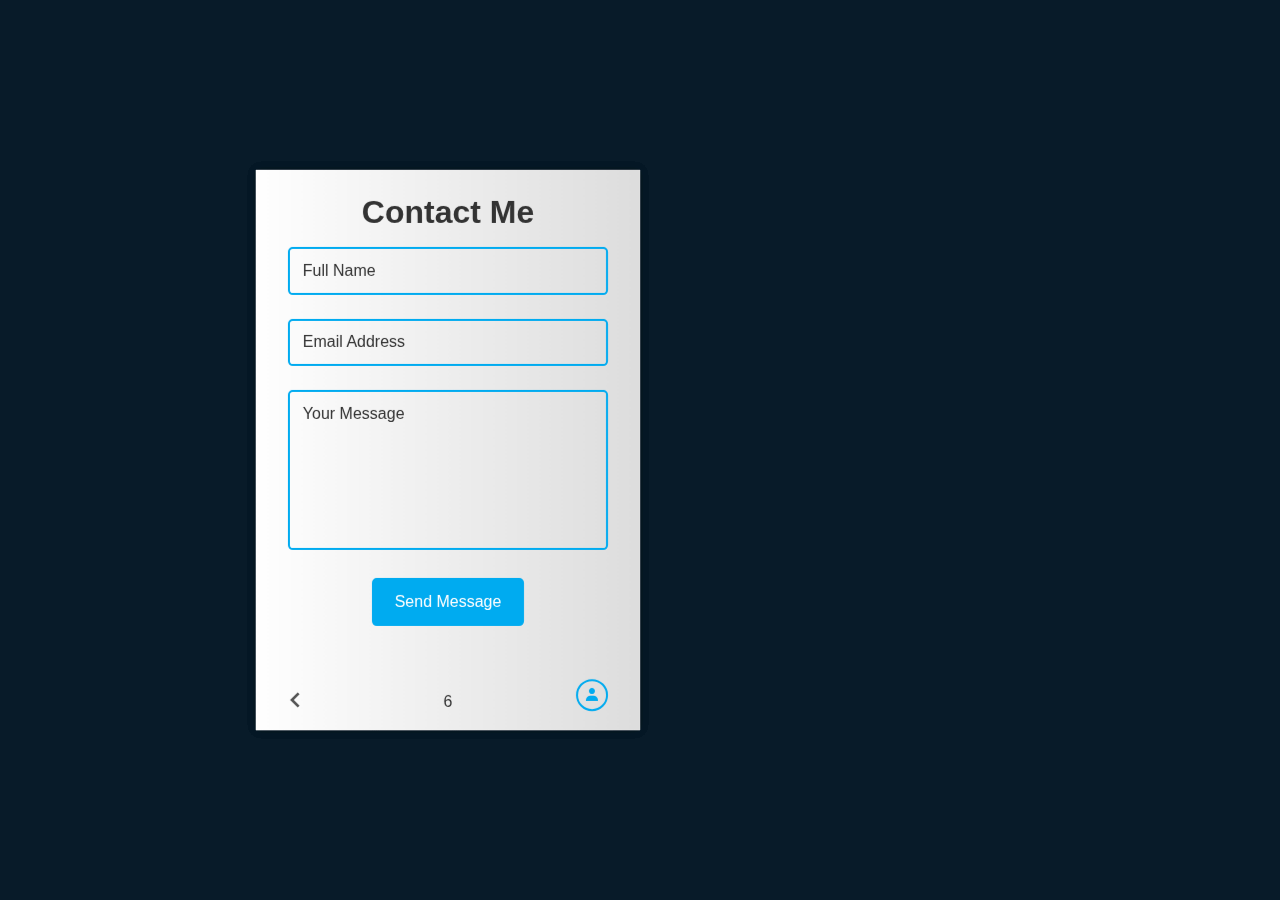
<file: Anish/index.html>
<!DOCTYPE html>
<html lang="en">
<head>
    <meta charset="UTF-8">
    <meta name="viewport" content="width=device-width, initial-scale=1.0">
    <title>AnishKumar</title>
    <link rel="stylesheet" href="style.css">
    <!--Box icon sources website-->
    <link href='https://unpkg.com/boxicons@2.1.4/css/boxicons.min.css' rel='stylesheet'>
</head>
<body>
    <div class="wrapper">
        
        <div class="book">
            <div class="book-page page-left">
                <div class="profile-page">
                    <img src="portfolio.jpg" alt="" width="200px" height="200px"  >
                    <h1>Anish Kumar</h1>
                    <h3>Engineering Student</h3>

                    <div class="social-media">
                        <a href="#"><i class='bx bxl-instagram'></i></a>
                        <a href="#"><i class='bx bxl-linkedin'></i></a>
                        <a href="#"><i class='bx bxl-github'></i></a>
                        
                    </div>

                    <p>Hey, It's Anish .An Full-Stack Web Development aspirant.Currently I am a Computer Science  and  Engineering student in Ramco Institue  of Technology(RIT) </p>

                    <div class="btn-box">
                        <a href="#" class="btn">Download CV</a>
                        <a href="#" class="btn contact-me"> Contact Us</a>
                    </div>
                </div>
            </div>
            
            <!--page 1 & 2-->
            <div class="book-page page-right turn" id="turn-1">
                <div class="page-front">
                    <h1 class="title">Education</h1>
                    <div class="workeduc-box">
                        <div class="workeduc-content">
                            <span class="map"><i class='bx bx-map'></i>School</span>
                            <h3>Chinmaya Vidyalaya SLR  Matriculation Higher School</h3>
                            <p>The Principal Mr. T. Sivarajkumar of the school manages the day-to-day activities of the school. The Correspondent of the school is Shri.S.S. Ramachandra Raja. The Principal in consultation with the Correspondent manages the school affairs.Passed out at 2023 with 82% in 12th and 80% in 11th </p>
                        </div>
                        
                    
                        <div class="workeduc-content">
                            <span class="map"><i class='bx bx-map'></i>College</span>
                            <h3>Ramco Institute of Technology </h3>
                            <p>Ramco Institute of Technology is founded with a vision to impart high quality engineering education at an affordable cost. Under the able guidance of our Chairman Shri.P.R.Venketrama Raja, son of Shri P. R. Ramasubrahmaneya Rajha <br> Department - Computer Science and Engineering <br> Year of Joining - 2024 </p>
                        </div>
                    </div>
                    <span class="number-page">1</span>
                    <!--Page Changing-->
                    <span class="nextprev-btn" data-page="turn-1">
                        <i class='bx bx-chevron-right'></i>
                    </span>
                </div>
                <!--page 2-->
                <div class="page-back">
                    <h1 class="title">Experience</h1>
                    <div class="workeduc-box">
                        <div class="workeduc-content">
                            <span class="map"><i class='bx bx-briefcase'></i>Internship Experience</span>
                            <h3>TechnoHack Internship</h3>
                            <p>Have Done 2 Internship and had a real time website projects</p>
                        </div>
                        
                    
                        <div class="workeduc-content">
                            <span class="map"><i class='bx bx-briefcase'></i>Event Experience</span>
                            <h3>College Event Experience </h3>
                            <p>Get an experience of doing an real time website in competition </p>
                        </div>
                        <div class="workeduc-content">
                            <span class="map"><i class='bx bx-briefcase'></i>Event Experience</span>
                            <h3>Competititon </h3>
                            <p>I had an member of the group who organized an hackathon in my college </p>
                        </div>
                    </div>
                    <span class="number-page">2</span>
                    <span class="nextprev-btn back" data-page="turn-1">
                        <i class='bx bx-chevron-left'></i>
                    </span>

                </div>
            </div>
            <!--page 3 and 4-->
            <div class="book-page page-right turn " id="turn-2">
                <!--page 3-->
                <div class="page-front">
                    <h1 class="title">My Services</h1>
                    <div class="services-box">
                        <div class="services-content">
                            <i class='bx bx-code-alt'></i>
                            <h3>Front end web Designer</h3>
                            <p>I can create an customized website that are asked by  anyone </p>
                            <a href="#" class="btn">Read More</a>
                        </div>
                        <div class="services-content">
                            <i class='bx bx-chalkboard'></i>
                            <h3>Teaching to anyone</h3>
                            <p>I will teach all the thing s that i studied  for this website to anyone</p>
                            <a href="#" class="btn">Read More</a>
                        </div> 
                        
                    </div>
                    <span class="number-page">3</span>
                    <span class="nextprev-btn " data-page="turn-2">
                        <i class='bx bx-chevron-right'></i>
                    </span>
                </div>

                <!---page 4-->
                <div class="page-back">
                    <h1 class="title">My Skills</h1>
                    <div class="skills-box">
                        <div class="skills-content">
                            <h3>Front End Web Development</h3>
                            <div class="content">
                                <span><i class='bx bxl-html5'></i>HTML</span>
                                <span><i class='bx bxl-css3' ></i>CSS</span>
                                
                                <span><i class='bx bxl-javascript' ></i>JS</span>
                                
                            </div>
                        </div>
                        <div class="skills-content">
                            <h3>Programming</h3>
                            <div class="content">
                                <span><i class='bx bxl-python'></i>Python</span>
                                <span><i class='bx bxl-c-plus-plus'></i>C++</span>
                                
                                
                                
                            </div>
                        </div>
                        <div class="skills-content">
                            <h3>Database</h3>
                            <div class="content">
                                <span><i class='bx bxl-postgresql'></i>NoSQL</span>
                                <span><i class='bx bxl-mongodb'></i>MongoDB</span> 
                            </div>
                        </div>
                    </div>
                    <span class="number-page">4</span>
                    <span class="nextprev-btn back" data-page="turn-2">
                        <i class='bx bx-chevron-left'></i>
                    </span>

                </div>
            </div>

            <!--page 5 and 6-->
            <div class="book-page page-right turn " id="turn-3">
                <!--page 5-->
                <div class="page-front">
                    <h1 class="title">Latest Project</h1>
                    <div class="portfolio-box">
                        <div class="img-box">
                            <img src="Personal-Brand.jpg" alt="" >

                        </div>
                        

                        <div class="info-box">
                            <div class="info-title">
                                <h3>Project Name</h3>
                                <a href="#">Live Preview<i class='bx bx-link-external'></i></a>
                            </div>
                            <p>Tech Used :</p>
                            <p>Lorem, ipsum dolor sit amet consectetur adipisicing elit. Culpa, tempore esse. Atque non unde provident est iusto enim et velit!</p>
                        </div>
    
                        <div class="btn-box">
                            <a href="" class="btn">Source Code</a>
                            <a href="" class="btn">More Projects</a>
                        </div>
                    </div>
                    <span class="number-page">5</span>
                    <span class="nextprev-btn  " data-page="turn-3">
                        <i class='bx bx-chevron-right'></i>
                    </span>
                    
                    
                </div>


                <!--Page 6 Contact us-->
                <div class="page-back">
                    <h1 class="title"> Contact Me</h1>
                    <div class="contact-box">
                        <form action="#">
                            <input type="text" class="field" placeholder="Full Name" required>
                            <input type="email" class="field" placeholder="Email Address " required>
                            <textarea name="" id="" cols="30" rows="10" class="field" placeholder="Your Message "></textarea>
                            <input type="submit" class="btn" value="Send Message">
                        </form>
                    </div>
                    <a href="#" class="back-profile">
                        <p>Profile</p>
                        <i class='bx bxs-user'></i>
                    </a>
                    <span class="number-page">6</span>
                    <span class="nextprev-btn back" data-page="turn-3">
                        <i class='bx bx-chevron-left'></i>
                    </span>
                </div>

            </div>
        </div>
    </div>


    <script src="script.js"></script>
</body>
</html>
</file>
<file: Anish/style.css>
@import url('https://fonts.googleapis.com/css2?family=Poppins:wght@300;400;500;600;700;800;900&display=swap');
* {
    margin: 0;
    padding: 0;
    box-sizing: border-box;
    text-decoration: none;
    border: none;
    outline: none;
    font-family: sans-serif;
}

:root {
    --bg-color:#081b29;
    --main-color:#00abf0;
    --text-color:#333;
    --second-text-color:#555;
    --white-color:#fff;
    --cover-color: linear-gradient(45deg,#00abf0,#006e9a);
    --pages-color: linear-gradient(90deg, #fff,#ddd);
    --border: .125rem solid #00abf0;
    --box-shadow: 0 0 .6rem rgba(0,0,0,.2);

}
body{
    display: flex;
    align-items:center;
    justify-content: center;
    min-height: 100vh;
    background:var(--bg-color);
    color: var(--text-color);
    overflow: hidden;
}


.wrapper{
    position: relative;
    width:  50rem;
    height: 37rem;
    padding: 1rem;
    perspective: 250rem;
    animation:show-animate 2s forwards ;
    
}


.cover {
    position: absolute;
    top: 0;
    left: 0;

    width: 50%;
    height: 100%;
    background:  var(--cover-color);
    box-shadow: var(--box-shadow);
    border-top-left-radius:  .6rem;
    border-bottom-left-radius: .6rem ;
    transform-origin: right;
}
.cover.cover-left{
    z-index: -1;
}
.cover.cover-right {
    z-index: 100;
    transition : 1s cubic-bezier(0.645, 0.045, 0.355, 1);

}
.cover.cover-right.turn {
    transform: rotateY(180deg);

}
.book {
    position: relative;
    width: 100%;
    height: 100%;
    display: flex;
    perspective: 250rem;
}
.book .book-page {
    position: absolute;
    width: 50%;
    height: 100%;
    background:whitesmoke;
    box-shadow: 0 0 .6rem rgba(0 , 0 , 0 ,.1);
    display: flex;
    padding:2rem ;
}
.profile-page{
    display: flex;
    flex-direction:column ;
    justify-content:center ;
    align-items: center;
    
}
.profile-page img{
    max-width: 180px;
    border-radius: 50%;
    border: .25rem solid var(--main-color) ;
    margin-bottom: .8rem;
}
.profile-page h1 {
    font-size: 2.7rem;
    line-height: 1;
}
.profile-page h3 {
    font-size: 1.5rem;
    color: var(--main-color);
}
.profile-page .social-media {
    margin: .6rem 0 .8rem;
}
.profile-page .social-media a {
    display: inline-flex;
    justify-content: center;
    align-items: center;
    width: 2.5rem;
    height: 2.5rem;
    background: transparent;
    border: var(--border);
    border-radius: 50%;
    font-size: 1.3rem;
    color: var(--main-color);
    margin: 0 .2rem;
    transition: .5s ;

}
.profile-page .social-media a:hover{
    background: var(--main-color);
    color: var(--white-color);
}
.profile-page p{
    text-align: justify;
}
.profile-page .btn-box {
    
    margin-top: 1.2rem;
}
.btn {
    display: inline-flex;
    justify-content:center;
    align-items:center ;
    width: 9.5rem;
    height: 3rem;
    background: var(--main-color);
    border: var(--border);
    border-radius: .3rem;
    font-size: 1rem;
    color: var(--white-color);
 
    transition:.5s ;
}
.btn:hover {
    background:transparent;
    color: var(--main-color);
}
.btn-box .btn:nth-child(2) {
    background: transparent;
    color: var(--main-color);
}
.btn-box .btn:nth-child(2):hover {
    background: var(--main-color);
    color : var(--white-color);
}
.book-page.page-right {
    position: absolute;
    right: 0;
    transform-style: preserve-3d;
    transform-origin: left;
    transition : 1s cubic-bezier(0.645, 0.045, 0.355, 1);
    
}
.book-page.page-right.turn {
    transform: rotateY(-180deg);
}
.book-page .page-front,
.book-page .page-back {
    position: absolute;
    top: 0;
    left: 0;
    width: 100%;
    height: 100%;
    background: var(--pages-color);
    padding: 1.5rem 2rem;

}
.book-page .page-front {
    transform: rotateY(0deg) translateZ(1px);
}
.book-page .page-back {
    transform: rotateY(180deg) translateZ(1px);
}
.title {
    text-align: center;
    margin-bottom: 1rem;
}
.workeduc-box {
   
    border-left:var(--border) ;
}
.workeduc-box .workeduc-content {
    position: relative;
   
    padding-left: 1.6rem;
    padding-bottom: 1.2rem;
}
.workeduc-box .workeduc-content::before {
    content: '';
    position: absolute;
    top: 0;
    left: -0.65rem;
    width: 1.2rem;
    height: 1.2rem;
    background: var(--main-color);
    border-radius: 50%;
}
.workeduc-content .map {
    color: var(--main-color);
}
.workeduc-content .map  i {
    margin-right: .4rem;
}
.number-page {
    position: absolute;
    bottom: 1.2rem;
    left: 50%;
    transform: translateX(-50%);
}
.nextprev-btn {
    position: absolute;
    bottom: .9rem;
    right: 1.5rem;
    width: 2rem;
    height: 2rem;
    
    cursor: pointer;
    font-size: 2rem;
    color:var(--second-text-color) ;
    display: inline-flex;
    justify-content: center;
    align-items:center ;
    transition: .5s;
}
.nextprev-btn:hover {
    color: var(--main-color);
}
.nextprev-btn.back{
    left: 1.5rem;
}
.services-box {
    display: flex;
    flex-wrap: wrap;
    gap: 1.5rem;
}
.services-box .services-content {
    flex: 1 1 10rem;
    border: var(--border);
    border-radius: .5rem;
    padding: .8rem .5rem 1.1rem;
    text-align: center;
    transition: .3s ease;
}
.services-box .services-content:hover {
    box-shadow:  var(--box-shadow);
}
.services-content i {
    font-size: 1.5rem;
    color: var(--main-color);
}
.services-content h3 {
    font-size: 1.1rem;
}
.services-content p {
    margin: .2rem 0 .8rem;
}
.services-content .btn {
    width: 8rem;
    height: 2.5rem;
}
.skills-box {
    display: flex;
    flex-wrap: wrap;
    gap: 1.5rem;
}
.skills-box .skills-content {
   
    flex: 1 1 20rem;
}
.skills-content h3 {
    font-size: 1.3rem;
    line-height: 1 ;
    margin-bottom: .6rem;
}
.skills-content .content {
    display: flex;
    flex-wrap: wrap;
    gap: .8rem;
}
.skills-content .content span {
    display: inline flex;
    flex-direction: column;
    justify-content: center;
    align-items: center;
    width: 6rem;
    height: 5rem;
    border: var(--border);
    border-radius: .3rem;
    font-weight: 600;
    transition: .1s ease;
}
.skills-content .content span:hover {
    box-shadow: var(--box-shadow);
}
.skills-content .content span i {
    font-size: 3rem;
    color: var(--main-color);
}
.portfolio-box .img-box {
    display: flex;
    width: 100%;
    height: 15rem;
    border: var(--border);
    border-radius: .5rem;
    overflow: hidden;
}
.portfolio-box .img-box img {
    width: 100%;
    object-fit: cover;
    transition: .5s ease;
}
.portfolio-box .img-box:hover img {
    transform: scale(1.1);
}
.portfolio-box .info-box {
    margin: 1rem 0 1.5rem;
}
.portfolio-box .info-box .info-title{
    display: flex;
    justify-content: space-between;
    align-items: center;
    margin-bottom: 1rem;
}
.portfolio-box .info-box .info-title h3 {
    font-size: 1.3rem;
}
.portfolio-box .info-box .info-title a{
    display: flex;
    align-items: center;
    color: var(--main-color);
}
.portfolio-box .info-box .info-title a i{
    margin-left: .3rem;
}
.portfolio-box .info-box p:nth-of-type(1) {
    font-weight: 600;
}
.portfolio-box .btn-box {
    display: flex;
    justify-content: center;

}
.portfolio-box .btn-box .btn{
    margin: 0 1.15rem;
}
.contact-box {
    text-align: center;
}
.contact-box .field {
    width: 100%;
    background: transparent;
    border: var(--border );
    border-radius: .3rem;
    padding: .8rem;
    font-size: 1rem;
    color: var(--text-color);
    margin-bottom: 1.5rem;
}
.contact-box .field::placeholder {
    color: var(--text-color);
}
.contact-box textarea {
    resize: none;
    height: 10rem;
}
.contact-box .btn{
    cursor: pointer;
}
.back-profile {
    position: absolute;
    bottom: 1.2rem;
    right:2rem;
    width: 2rem;
    height: 2rem;
    background: transparent;
    border: var(--border);
    border-radius: 1.1rem;
    color: var(--main-color);
    display:inline-flex ;
    justify-content: center;
    align-items: center;
    transition: .5s;
}
.back-profile:hover{
    background: var(--main-color);
    color: var(--white-color);
}
.back-profile p{
    position: absolute;
    top: 0;
    left: 50%;
    transform: translateX(-50%) scale(.5);
    font-size: 1rem;
    opacity: 0;

    transition: .8s;
}
.back-profile:hover p {
    opacity: 1;
    transform: translateX(-50%) scale(1);
    top: -1.8rem;
}
</file>
